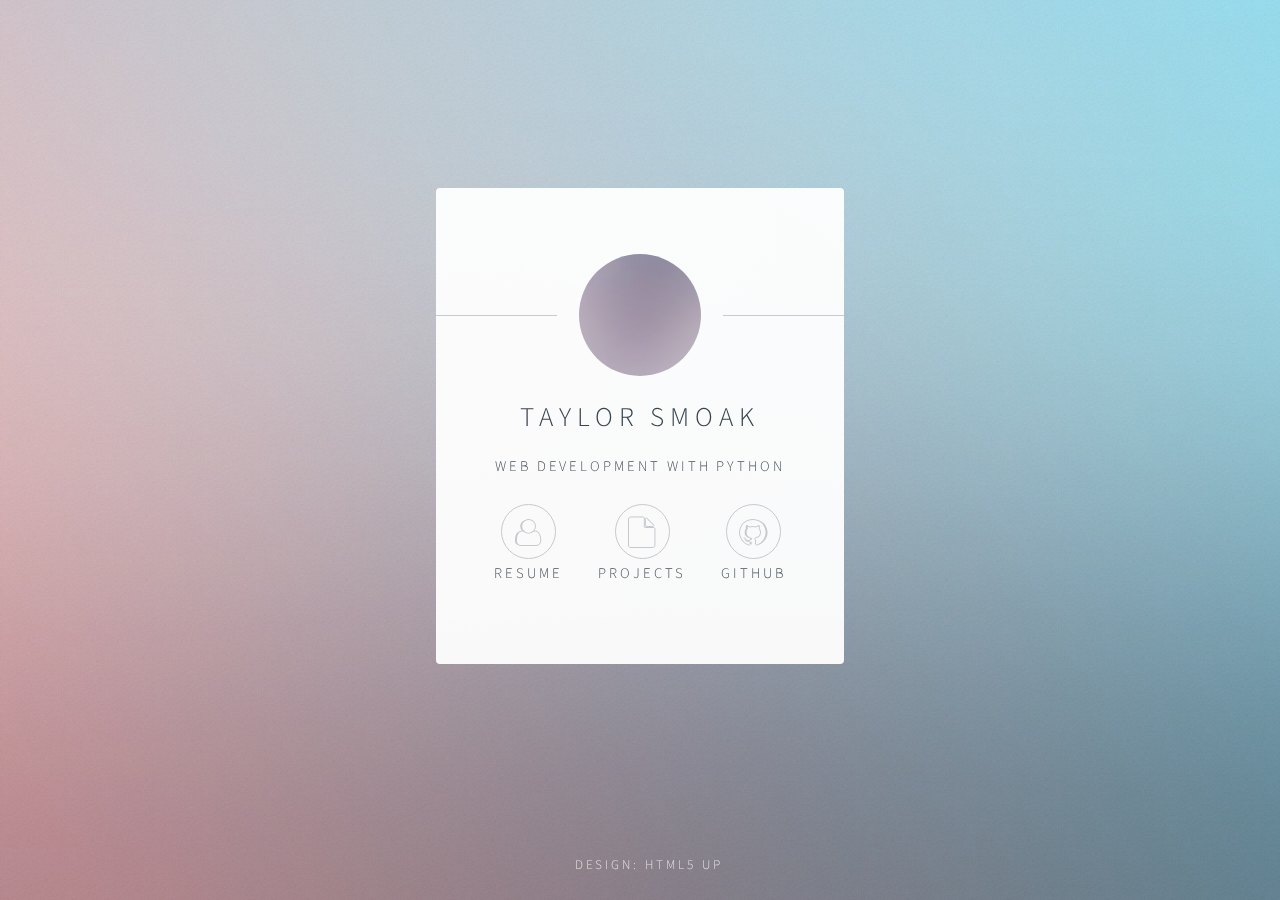
<file: index.html>
<!DOCTYPE HTML>
<!--
	Identity by HTML5 UP
	html5up.net | @n33co
	Free for personal and commercial use under the CCA 3.0 license (html5up.net/license)
-->
<html>
	<head>
		<title>Taylor Smoak</title>
		<meta charset="utf-8" />
		<meta name="viewport" content="width=device-width, initial-scale=1" />
		<!--[if lte IE 8]><script src="assets/js/html5shiv.js"></script><![endif]-->
		<link rel="stylesheet" href="assets/css/main.css" />
		<!--[if lte IE 9]><link rel="stylesheet" href="assets/css/ie9.css" /><![endif]-->
		<!--[if lte IE 8]><link rel="stylesheet" href="assets/css/ie8.css" /><![endif]-->
		<noscript><link rel="stylesheet" href="assets/css/noscript.css" /></noscript>
	</head>
	<body class="is-loading">

		<!-- Wrapper -->
			<div id="wrapper">

				<!-- Main -->
					<section id="main">
						<header>
							<span class="avatar"><img src="images/avatar.jpg" alt="" /></span>
							<h1>Taylor Smoak</h1>
							<p>Web Development with Python</p>
						</header>

<!--						<hr />-->
<!--						<h2>Extra Stuff!</h2>-->
<!--						<form method="post" action="#">-->
<!--							<div class="field">-->
<!--								<input type="text" name="name" id="name" placeholder="Name" />-->
<!--							</div>-->
<!--							<div class="field">-->
<!--								<input type="email" name="email" id="email" placeholder="Email" />-->
<!--							</div>-->
<!--							<div class="field">-->
<!--								<div class="select-wrapper">-->
<!--									<select name="department" id="department">-->
<!--										<option value="">Department</option>-->
<!--										<option value="sales">Sales</option>-->
<!--										<option value="tech">Tech Support</option>-->
<!--										<option value="null">/dev/null</option>-->
<!--									</select>-->
<!--								</div>-->
<!--							</div>-->
<!--							<div class="field">-->
<!--								<textarea name="message" id="message" placeholder="Message" rows="4"></textarea>-->
<!--							</div>-->
<!--							<div class="field">-->
<!--								<input type="checkbox" id="human" name="human" /><label for="human">I'm a human</label>-->
<!--							</div>-->
<!--							<div class="field">-->
<!--								<label>But are you a robot?</label>-->
<!--								<input type="radio" id="robot_yes" name="robot" /><label for="robot_yes">Yes</label>-->
<!--								<input type="radio" id="robot_no" name="robot" /><label for="robot_no">No</label>-->
<!--							</div>-->
<!--							<ul class="actions">-->
<!--								<li><a href="#" class="button">Get Started</a></li>-->
<!--							</ul>-->
<!--						</form>-->
<!--						<hr />-->

						<footer>
							<ul class="icons">
								<li><a href="#" class="fa-user"></a>Resume</li>
								<li><a href="projects.html" class="fa-file"></a>Projects</li>
								<li><a href="https://github.com/taylorsmoak" target="_blank" class="fa-github"></a>Github</li>
							</ul>
						</footer>
					</section>

				<!-- Footer -->
					<footer id="footer">
						<ul class="copyright">
							<li>Design: <a href="http://html5up.net">HTML5 UP</a></li>
						</ul>
					</footer>

			</div>

		<!-- Scripts -->
			<!--[if lte IE 8]><script src="assets/js/respond.min.js"></script><![endif]-->
			<script>
				if ('addEventListener' in window) {
					window.addEventListener('load', function() { document.body.className = document.body.className.replace(/\bis-loading\b/, ''); });
					document.body.className += (navigator.userAgent.match(/(MSIE|rv:11\.0)/) ? ' is-ie' : '');
				}
			</script>

	</body>
</html>
</file>
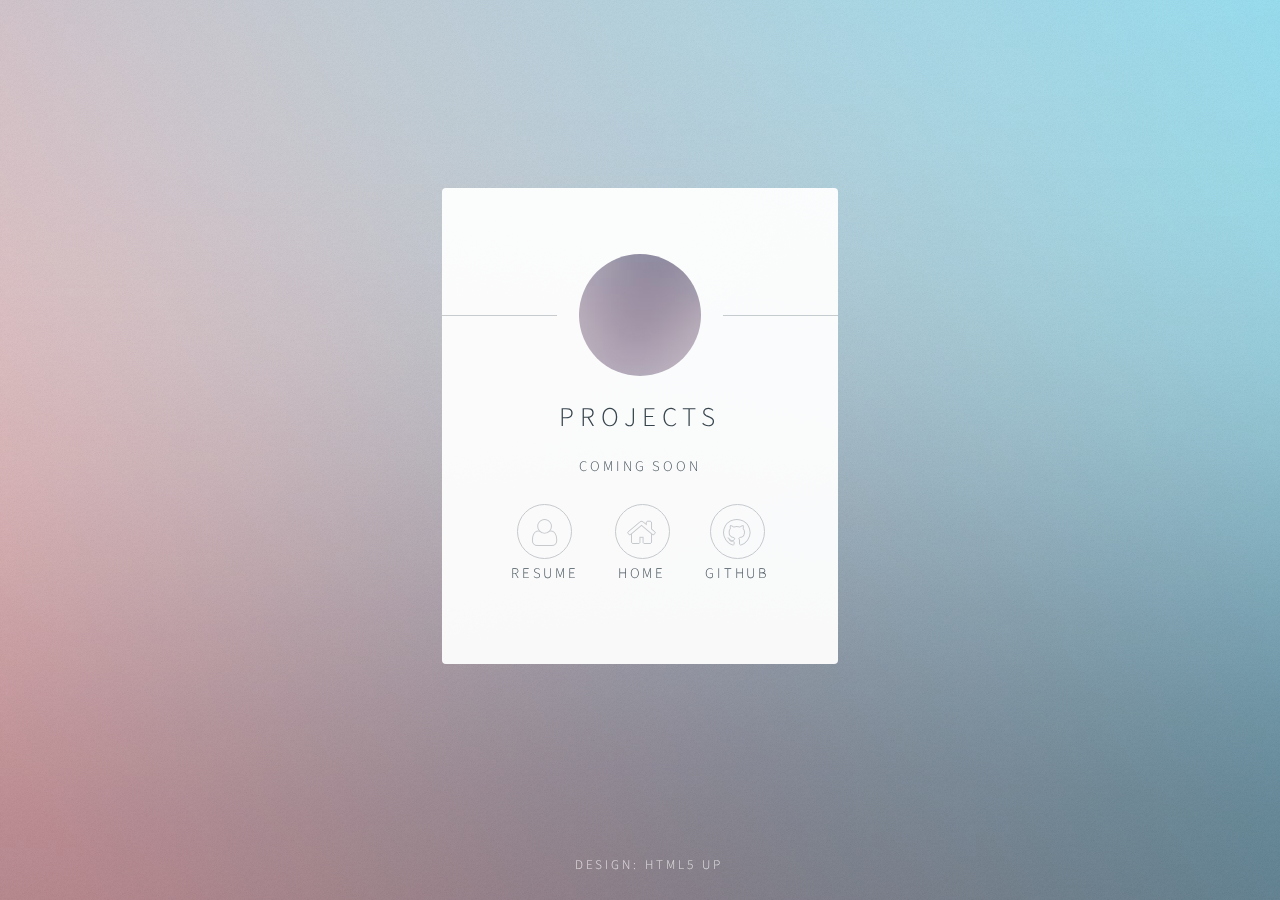
<file: projects.html>
<!DOCTYPE html>
<html lang="en">
<head>
		<title>Projects</title>
		<meta charset="utf-8" />
		<meta name="viewport" content="width=device-width, initial-scale=1" />
		<!--[if lte IE 8]><script src="assets/js/html5shiv.js"></script><![endif]-->
		<link rel="stylesheet" href="assets/css/main.css" />
		<!--[if lte IE 9]><link rel="stylesheet" href="assets/css/ie9.css" /><![endif]-->
		<!--[if lte IE 8]><link rel="stylesheet" href="assets/css/ie8.css" /><![endif]-->
		<noscript><link rel="stylesheet" href="assets/css/noscript.css" /></noscript>
	</head>
<body class="is-loading">

		<!-- Wrapper -->
			<div id="wrapper">

				<!-- Main -->
					<section id="main">
						<header>
							<span class="avatar"><img src="images/avatar.jpg" alt="" /></span>
							<h1>Projects</h1>
							<p>Coming Soon</p>
						</header>

						<footer>
							<ul class="icons">
								<li><a href="#" class="fa-user"></a>Resume</li>
								<li><a href="index.html" class="fa-home"></a>Home</li>
								<li><a href="https://github.com/taylorsmoak" target="_blank" class="fa-github"></a>Github</li>
							</ul>
						</footer>
					</section>

				<!-- Footer -->
					<footer id="footer">
						<ul class="copyright">
							<li>Design: <a href="http://html5up.net">HTML5 UP</a></li>
						</ul>
					</footer>

			</div>

		<!-- Scripts -->
			<!--[if lte IE 8]><script src="assets/js/respond.min.js"></script><![endif]-->
			<script>
				if ('addEventListener' in window) {
					window.addEventListener('load', function() { document.body.className = document.body.className.replace(/\bis-loading\b/, ''); });
					document.body.className += (navigator.userAgent.match(/(MSIE|rv:11\.0)/) ? ' is-ie' : '');
				}
			</script>

	</body>
</html>
</file>
<file: assets/css/ie9.css>
/*
	Identity by HTML5 UP
	html5up.net | @n33co
	Free for personal and commercial use under the CCA 3.0 license (html5up.net/license)
*/

/* Basic */

	body {
		background-image: url("../../images/bg.jpg");
		background-repeat: no-repeat;
		background-size: cover;
		background-position: bottom center;
		background-attachment: fixed;
	}

		body:after {
			display: none;
		}

/* List */

	ul.icons li a:before {
		color: #c8cccf;
	}

	ul.icons li a:hover:before {
		color: #ff7496;
	}

/* Wrapper */

	#wrapper {
		text-align: center;
	}

/* Main */

	#main {
		display: inline-block;
	}
</file>
<file: assets/css/ie8.css>
/*
	Identity by HTML5 UP
	html5up.net | @n33co
	Free for personal and commercial use under the CCA 3.0 license (html5up.net/license)
*/

/* List */

	ul.icons li a {
		-ms-behavior: url("assets/js/PIE.htc");
	}

		ul.icons li a:before {
			text-align: center;
			font-size: 26px;
		}

/* Main */

	#main {
		-ms-behavior: url("assets/js/PIE.htc");
	}

		#main .avatar img {
			-ms-behavior: url("assets/js/PIE.htc");
		}

/* Footer */

	#footer {
		color: #fff;
	}

		#footer .copyright li {
			border-left: solid 1px #fff;
		}
</file>
<file: assets/css/noscript.css>
/*
	Identity by HTML5 UP
	html5up.net | @n33co
	Free for personal and commercial use under the CCA 3.0 license (html5up.net/license)
*/

/* Basic */

	body:after {
		display: none;
	}

/* Main */

	#main {
		-moz-transform: none !important;
		-webkit-transform: none !important;
		-ms-transform: none !important;
		transform: none !important;
		opacity: 1 !important;
	}
</file>
<file: assets/css/main.css>
@charset "UTF-8";
@import url(font-awesome.min.css);
@import url("http://fonts.googleapis.com/css?family=Source+Sans+Pro:300");

/*
	Identity by HTML5 UP
	html5up.net | @n33co
	Free for personal and commercial use under the CCA 3.0 license (html5up.net/license)
*/

/* Reset */

	html, body, div, span, applet, object, iframe, h1, h2, h3, h4, h5, h6, p, blockquote, pre, a, abbr, acronym, address, big, cite, code, del, dfn, em, img, ins, kbd, q, s, samp, small, strike, strong, sub, sup, tt, var, b, u, i, center, dl, dt, dd, ol, ul, li, fieldset, form, label, legend, table, caption, tbody, tfoot, thead, tr, th, td, article, aside, canvas, details, embed, figure, figcaption, footer, header, hgroup, menu, nav, output, ruby, section, summary, time, mark, audio, video {
		margin: 0;
		padding: 0;
		border: 0;
		font-size: 100%;
		font: inherit;
		vertical-align: baseline;
	}

	article, aside, details, figcaption, figure, footer, header, hgroup, menu, nav, section {
		display: block;
	}

	body {
		line-height: 1;
	}

	ol, ul {
		list-style: none;
	}

	blockquote, q {
		quotes: none;
	}

	blockquote:before, blockquote:after, q:before, q:after {
		content: '';
		content: none;
	}

	table {
		border-collapse: collapse;
		border-spacing: 0;
	}

	body {
		-webkit-text-size-adjust: none;
	}

/* Box Model */

	*, *:before, *:after {
		-moz-box-sizing: border-box;
		-webkit-box-sizing: border-box;
		box-sizing: border-box;
	}

/* Basic */

	@media screen and (max-width: 480px) {

		html, body {
			min-width: 320px;
		}

	}

	body.is-loading *, body.is-loading *:before, body.is-loading *:after {
		-moz-animation: none !important;
		-webkit-animation: none !important;
		-ms-animation: none !important;
		animation: none !important;
		-moz-transition: none !important;
		-webkit-transition: none !important;
		-ms-transition: none !important;
		transition: none !important;
	}

	html {
		height: 100%;
	}

	body {
		height: 100%;
		background-color: #ffffff;
		background-image: url("images/overlay.png"), -moz-linear-gradient(60deg, rgba(255, 165, 150, 0.5) 5%, rgba(0, 228, 255, 0.35)), url("../../images/bg.jpg");
		background-image: url("images/overlay.png"), -webkit-linear-gradient(60deg, rgba(255, 165, 150, 0.5) 5%, rgba(0, 228, 255, 0.35)), url("../../images/bg.jpg");
		background-image: url("images/overlay.png"), -ms-linear-gradient(60deg, rgba(255, 165, 150, 0.5) 5%, rgba(0, 228, 255, 0.35)), url("../../images/bg.jpg");
		background-image: url("images/overlay.png"), linear-gradient(60deg, rgba(255, 165, 150, 0.5) 5%, rgba(0, 228, 255, 0.35)), url("../../images/bg.jpg");
		background-repeat: repeat,			no-repeat,			no-repeat;
		background-size: 100px 100px, cover,				cover;
		background-position: top left,		center center,		bottom center;
		background-attachment: fixed,			fixed,				fixed;
	}

		body:after {
			content: '';
			display: block;
			position: fixed;
			top: 0;
			left: 0;
			width: 100%;
			height: inherit;
			opacity: 0;
			z-index: 1;
			background-color: #ffffff;
			background-image: url("images/overlay.png"), -moz-linear-gradient(60deg, rgba(255, 165, 150, 0.5) 5%, rgba(0, 228, 255, 0.35));
			background-image: url("images/overlay.png"), -webkit-linear-gradient(60deg, rgba(255, 165, 150, 0.5) 5%, rgba(0, 228, 255, 0.35));
			background-image: url("images/overlay.png"), -ms-linear-gradient(60deg, rgba(255, 165, 150, 0.5) 5%, rgba(0, 228, 255, 0.35));
			background-image: url("images/overlay.png"), linear-gradient(60deg, rgba(255, 165, 150, 0.5) 5%, rgba(0, 228, 255, 0.35));
			background-repeat: repeat,			no-repeat;
			background-size: 100px 100px, cover;
			background-position: top left,		center center;
			-moz-transition: opacity 1.75s ease-out;
			-webkit-transition: opacity 1.75s ease-out;
			-ms-transition: opacity 1.75s ease-out;
			transition: opacity 1.75s ease-out;
		}

		body.is-loading:after {
			opacity: 1;
		}

/* Type */

	body, input, select, textarea {
		color: #414f57;
		font-family: "Source Sans Pro", Helvetica, sans-serif;
		font-size: 14pt;
		font-weight: 300;
		line-height: 2;
		letter-spacing: 0.2em;
		text-transform: uppercase;
	}

		@media screen and (max-width: 1680px) {

			body, input, select, textarea {
				font-size: 11pt;
			}

		}

		@media screen and (max-width: 480px) {

			body, input, select, textarea {
				font-size: 10pt;
				line-height: 1.75;
			}

		}

	a {
		-moz-transition: color 0.2s ease, border-color 0.2s ease;
		-webkit-transition: color 0.2s ease, border-color 0.2s ease;
		-ms-transition: color 0.2s ease, border-color 0.2s ease;
		transition: color 0.2s ease, border-color 0.2s ease;
		color: inherit;
		text-decoration: none;
	}

		a:before {
			-moz-transition: color 0.2s ease, text-shadow 0.2s ease;
			-webkit-transition: color 0.2s ease, text-shadow 0.2s ease;
			-ms-transition: color 0.2s ease, text-shadow 0.2s ease;
			transition: color 0.2s ease, text-shadow 0.2s ease;
		}

		a:hover {
			color: #ff7496;
		}

	strong, b {
		color: #313f47;
	}

	em, i {
		font-style: italic;
	}

	p {
		margin: 0 0 1.5em 0;
	}

	h1, h2, h3, h4, h5, h6 {
		color: #313f47;
		line-height: 1.5;
		margin: 0 0 0.75em 0;
	}

		h1 a, h2 a, h3 a, h4 a, h5 a, h6 a {
			color: inherit;
			text-decoration: none;
		}

	h1 {
		font-size: 1.85em;
		letter-spacing: 0.22em;
		margin: 0 0 0.525em 0;
	}

	h2 {
		font-size: 1.25em;
	}

	h3 {
		font-size: 1em;
	}

	h4 {
		font-size: 1em;
	}

	h5 {
		font-size: 1em;
	}

	h6 {
		font-size: 1em;
	}

	@media screen and (max-width: 480px) {

		h1 {
			font-size: 1.65em;
		}

	}

	sub {
		font-size: 0.8em;
		position: relative;
		top: 0.5em;
	}

	sup {
		font-size: 0.8em;
		position: relative;
		top: -0.5em;
	}

	hr {
		border: 0;
		border-bottom: solid 1px #c8cccf;
		margin: 3em 0;
	}

/* Form */

	form {
		margin: 0 0 1.5em 0;
	}

		form > .field {
			margin: 0 0 1.5em 0;
		}

			form > .field > :last-child {
				margin-bottom: 0;
			}

	label {
		color: #313f47;
		display: block;
		font-size: 0.9em;
		margin: 0 0 0.75em 0;
	}

	input[type="text"],
	input[type="password"],
	input[type="email"],
	input[type="tel"],
	select,
	textarea {
		-moz-appearance: none;
		-webkit-appearance: none;
		-ms-appearance: none;
		appearance: none;
		border-radius: 4px;
		border: solid 1px #c8cccf;
		color: inherit;
		display: block;
		outline: 0;
		padding: 0 1em;
		text-decoration: none;
		width: 100%;
	}

		input[type="text"]:invalid,
		input[type="password"]:invalid,
		input[type="email"]:invalid,
		input[type="tel"]:invalid,
		select:invalid,
		textarea:invalid {
			box-shadow: none;
		}

		input[type="text"]:focus,
		input[type="password"]:focus,
		input[type="email"]:focus,
		input[type="tel"]:focus,
		select:focus,
		textarea:focus {
			border-color: #ff7496;
		}

	.select-wrapper {
		text-decoration: none;
		display: block;
		position: relative;
	}

		.select-wrapper:before {
			content: "";
			-moz-osx-font-smoothing: grayscale;
			-webkit-font-smoothing: antialiased;
			font-family: FontAwesome;
			font-style: normal;
			font-weight: normal;
			text-transform: none !important;
		}

		.select-wrapper:before {
			color: #c8cccf;
			display: block;
			height: 2.75em;
			line-height: 2.75em;
			pointer-events: none;
			position: absolute;
			right: 0;
			text-align: center;
			top: 0;
			width: 2.75em;
		}

		.select-wrapper select::-ms-expand {
			display: none;
		}

	input[type="text"],
	input[type="password"],
	input[type="email"],
	select {
		height: 2.75em;
	}

	textarea {
		padding: 0.75em 1em;
	}

	input[type="checkbox"],
	input[type="radio"] {
		-moz-appearance: none;
		-webkit-appearance: none;
		-ms-appearance: none;
		appearance: none;
		display: block;
		float: left;
		margin-right: -2em;
		opacity: 0;
		width: 1em;
		z-index: -1;
	}

		input[type="checkbox"] + label,
		input[type="radio"] + label {
			text-decoration: none;
			color: #414f57;
			cursor: pointer;
			display: inline-block;
			font-size: 1em;
			font-weight: 300;
			padding-left: 2.4em;
			padding-right: 0.75em;
			position: relative;
		}

			input[type="checkbox"] + label:before,
			input[type="radio"] + label:before {
				-moz-osx-font-smoothing: grayscale;
				-webkit-font-smoothing: antialiased;
				font-family: FontAwesome;
				font-style: normal;
				font-weight: normal;
				text-transform: none !important;
			}

			input[type="checkbox"] + label:before,
			input[type="radio"] + label:before {
				border-radius: 4px;
				border: solid 1px #c8cccf;
				content: '';
				display: inline-block;
				height: 1.65em;
				left: 0;
				line-height: 1.58125em;
				position: absolute;
				text-align: center;
				top: 0.15em;
				width: 1.65em;
			}

		input[type="checkbox"]:checked + label:before,
		input[type="radio"]:checked + label:before {
			color: #ff7496;
			content: '\f00c';
		}

		input[type="checkbox"]:focus + label:before,
		input[type="radio"]:focus + label:before {
			border-color: #ff7496;
		}

	input[type="checkbox"] + label:before {
		border-radius: 4px;
	}

	input[type="radio"] + label:before {
		border-radius: 100%;
	}

	::-webkit-input-placeholder {
		color: #616f77 !important;
		opacity: 1.0;
	}

	:-moz-placeholder {
		color: #616f77 !important;
		opacity: 1.0;
	}

	::-moz-placeholder {
		color: #616f77 !important;
		opacity: 1.0;
	}

	:-ms-input-placeholder {
		color: #616f77 !important;
		opacity: 1.0;
	}

	.formerize-placeholder {
		color: #616f77 !important;
		opacity: 1.0;
	}

/* Icon */

	.icon {
		text-decoration: none;
		position: relative;
		border-bottom: none;
	}

		.icon:before {
			-moz-osx-font-smoothing: grayscale;
			-webkit-font-smoothing: antialiased;
			font-family: FontAwesome;
			font-style: normal;
			font-weight: normal;
			text-transform: none !important;
		}

		.icon > .label {
			display: none;
		}

/* List */

	ol {
		list-style: decimal;
		margin: 0 0 1.5em 0;
		padding-left: 1.25em;
	}

		ol li {
			padding-left: 0.25em;
		}

	ul {
		list-style: disc;
		margin: 0 0 1.5em 0;
		padding-left: 1em;
	}

		ul li {
			padding-left: 0.5em;
		}

		ul.alt {
			list-style: none;
			padding-left: 0;
		}

			ul.alt li {
				border-top: solid 1px #c8cccf;
				padding: 0.5em 0;
			}

				ul.alt li:first-child {
					border-top: 0;
					padding-top: 0;
				}

		ul.icons {
			cursor: default;
			list-style: none;
			padding-left: 0;
			margin-top: -0.675em;
		}

			ul.icons li {
				display: inline-block;
				padding: 0.675em 1em;
			}

				ul.icons li a {
				    margin:auto;
					text-decoration: none;
					position: relative;
					display: block;
					width: 3.75em;
					height: 3.75em;
					border-radius: 100%;
					border: solid 1px #c8cccf;
					line-height: 3.75em;
					overflow: hidden;
					text-align: center;
					text-indent: 3.75em;
					white-space: nowrap;
				}

					ul.icons li a:before {
						-moz-osx-font-smoothing: grayscale;
						-webkit-font-smoothing: antialiased;
						font-family: FontAwesome;
						font-style: normal;
						font-weight: normal;
						text-transform: none !important;
					}

					ul.icons li a:before {
						color: #ffffff;
						text-shadow: 1.25px 0px 0px #c8cccf, -1.25px 0px 0px #c8cccf, 0px 1.25px 0px #c8cccf, 0px -1.25px 0px #c8cccf;
					}

					ul.icons li a:hover:before {
						text-shadow: 1.25px 0px 0px #ff7496, -1.25px 0px 0px #ff7496, 0px 1.25px 0px #ff7496, 0px -1.25px 0px #ff7496;
					}

					ul.icons li a:before {
						position: absolute;
						top: 0;
						left: 0;
						width: inherit;
						height: inherit;
						font-size: 1.85rem;
						line-height: inherit;
						text-align: center;
						text-indent: 0;
					}

					ul.icons li a:hover {
						border-color: #ff7496;
					}

			@media screen and (max-width: 480px) {

				ul.icons li a:before {
					font-size: 1.5rem;
				}

			}

		ul.actions {
			cursor: default;
			list-style: none;
			padding-left: 0;
		}

			ul.actions li {
				display: inline-block;
				padding: 0 0.75em 0 0;
				vertical-align: middle;
			}

				ul.actions li:last-child {
					padding-right: 0;
				}

	dl {
		margin: 0 0 1.5em 0;
	}

		dl dt {
			display: block;
			margin: 0 0 0.75em 0;
		}

		dl dd {
			margin-left: 1.5em;
		}

/* Button */

	input[type="submit"],
	input[type="reset"],
	input[type="button"],
	button,
	.button {
		-moz-appearance: none;
		-webkit-appearance: none;
		-ms-appearance: none;
		appearance: none;
		-moz-transition: background-color 0.2s ease-in-out, border-color 0.2s ease-in-out, color 0.2s ease-in-out;
		-webkit-transition: background-color 0.2s ease-in-out, border-color 0.2s ease-in-out, color 0.2s ease-in-out;
		-ms-transition: background-color 0.2s ease-in-out, border-color 0.2s ease-in-out, color 0.2s ease-in-out;
		transition: background-color 0.2s ease-in-out, border-color 0.2s ease-in-out, color 0.2s ease-in-out;
		display: inline-block;
		height: 2.75em;
		line-height: 2.75em;
		padding: 0 1.5em;
		background-color: transparent;
		border-radius: 4px;
		border: solid 1px #c8cccf;
		color: #414f57 !important;
		cursor: pointer;
		text-align: center;
		text-decoration: none;
		white-space: nowrap;
	}

		input[type="submit"]:hover,
		input[type="reset"]:hover,
		input[type="button"]:hover,
		button:hover,
		.button:hover {
			border-color: #ff7496;
			color: #ff7496 !important;
		}

		input[type="submit"].icon,
		input[type="reset"].icon,
		input[type="button"].icon,
		button.icon,
		.button.icon {
			padding-left: 1.35em;
		}

			input[type="submit"].icon:before,
			input[type="reset"].icon:before,
			input[type="button"].icon:before,
			button.icon:before,
			.button.icon:before {
				margin-right: 0.5em;
			}

		input[type="submit"].fit,
		input[type="reset"].fit,
		input[type="button"].fit,
		button.fit,
		.button.fit {
			display: block;
			width: 100%;
			margin: 0 0 0.75em 0;
		}

		input[type="submit"].small,
		input[type="reset"].small,
		input[type="button"].small,
		button.small,
		.button.small {
			font-size: 0.8em;
		}

		input[type="submit"].big,
		input[type="reset"].big,
		input[type="button"].big,
		button.big,
		.button.big {
			font-size: 1.35em;
		}

		input[type="submit"].disabled, input[type="submit"]:disabled,
		input[type="reset"].disabled,
		input[type="reset"]:disabled,
		input[type="button"].disabled,
		input[type="button"]:disabled,
		button.disabled,
		button:disabled,
		.button.disabled,
		.button:disabled {
			-moz-pointer-events: none;
			-webkit-pointer-events: none;
			-ms-pointer-events: none;
			pointer-events: none;
			opacity: 0.5;
		}

/* Main */

	#main {
		position: relative;
		max-width: 100%;
		min-width: 27em;
		padding: 4.5em 3em 3em 3em ;
		background: #ffffff;
		border-radius: 4px;
		cursor: default;
		opacity: 0.95;
		text-align: center;
		-moz-transform-origin: 50% 50%;
		-webkit-transform-origin: 50% 50%;
		-ms-transform-origin: 50% 50%;
		transform-origin: 50% 50%;
		-moz-transform: rotateX(0deg);
		-webkit-transform: rotateX(0deg);
		-ms-transform: rotateX(0deg);
		transform: rotateX(0deg);
		-moz-transition: opacity 1s ease, -moz-transform 1s ease;
		-webkit-transition: opacity 1s ease, -webkit-transform 1s ease;
		-ms-transition: opacity 1s ease, -ms-transform 1s ease;
		transition: opacity 1s ease, transform 1s ease;
	}

		#main .avatar {
			position: relative;
			display: block;
			margin-bottom: 1.5em;
		}

			#main .avatar img {
				display: block;
				margin: 0 auto;
				border-radius: 100%;
				box-shadow: 0 0 0 1.5em #ffffff;
			}

			#main .avatar:before {
				content: '';
				display: block;
				position: absolute;
				top: 50%;
				left: -3em;
				width: calc(100% + 6em);
				height: 1px;
				z-index: -1;
				background: #c8cccf;
			}

		@media screen and (max-width: 480px) {

			#main {
				min-width: 0;
				width: 100%;
				padding: 4em 2em 2.5em 2em ;
			}

				#main .avatar:before {
					left: -2em;
					width: calc(100% + 4em);
				}

		}

		body.is-loading #main {
			opacity: 0;
			-moz-transform: rotateX(15deg);
			-webkit-transform: rotateX(15deg);
			-ms-transform: rotateX(15deg);
			transform: rotateX(15deg);
		}

/* Footer */

	#footer {
		-moz-align-self: -moz-flex-end;
		-webkit-align-self: -webkit-flex-end;
		-ms-align-self: -ms-flex-end;
		align-self: flex-end;
		width: 100%;
		padding: 1.5em 0 0 0;
		color: rgba(255, 255, 255, 0.75);
		cursor: default;
		text-align: center;
	}

		#footer .copyright {
			margin: 0;
			padding: 0;
			font-size: 0.9em;
			list-style: none;
		}

			#footer .copyright li {
				display: inline-block;
				margin: 0 0 0 0.45em;
				padding: 0 0 0 0.85em;
				border-left: solid 1px rgba(255, 255, 255, 0.5);
				line-height: 1;
			}

				#footer .copyright li:first-child {
					border-left: 0;
				}

/* Wrapper */

	#wrapper {
		display: -moz-flex;
		display: -webkit-flex;
		display: -ms-flex;
		display: flex;
		-moz-align-items: center;
		-webkit-align-items: center;
		-ms-align-items: center;
		align-items: center;
		-moz-justify-content: space-between;
		-webkit-justify-content: space-between;
		-ms-justify-content: space-between;
		justify-content: space-between;
		-moz-flex-direction: column;
		-webkit-flex-direction: column;
		-ms-flex-direction: column;
		flex-direction: column;
		-moz-perspective: 1000px;
		-webkit-perspective: 1000px;
		-ms-perspective: 1000px;
		perspective: 1000px;
		position: relative;
		min-height: 100%;
		padding: 1.5em;
		z-index: 2;
	}

		#wrapper > * {
			z-index: 1;
		}

		#wrapper:before {
			content: '';
			display: block;
		}

		@media screen and (max-width: 360px) {

			#wrapper {
				padding: 0.75em;
			}

		}

		body.is-ie #wrapper {
			height: 100%;
		}
</file>
